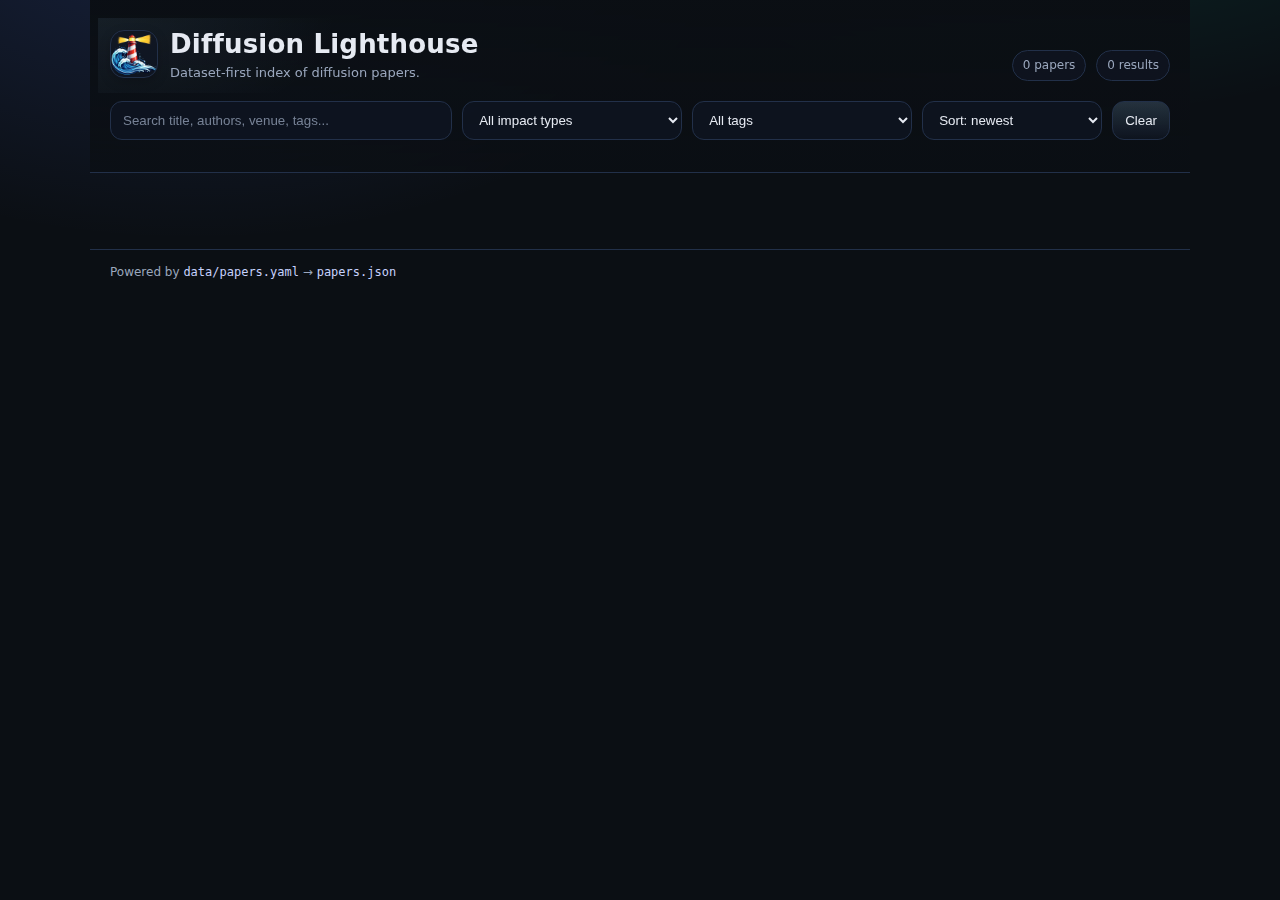
<file: site/index.html>
<!doctype html>
<html lang="en">
  <head>
    <meta charset="utf-8" />
    <meta name="viewport" content="width=device-width,initial-scale=1" />
    <title>Diffusion Lighthouse</title>

    <link rel="stylesheet" href="style.css" />

    <link rel="icon" type="image/png" sizes="32x32" href="public/assets/brand/favicon-32.png" />
    <link rel="icon" type="image/png" sizes="16x16" href="public/assets/brand/favicon-16.png" />
    <link rel="apple-touch-icon" sizes="180x180" href="public/assets/brand/apple-touch-icon.png" />
    <meta name="theme-color" content="#0b0f14" />
  </head>

  <body>
    <header class="container">
      <div class="hero">
        <div class="brand">
          <div class="brandRow">
            <img class="logo" src="public/assets/brand/logo.png" alt="Diffusion Lighthouse logo" />
            <div>
              <h1>Diffusion Lighthouse</h1>
              <p>Dataset-first index of diffusion papers.</p>
            </div>
          </div>
        </div>

        <div class="kpis">
          <div class="kpi"><span id="total">0</span> papers</div>
          <div class="kpi"><span id="count">0</span> results</div>
        </div>
      </div>

      <div class="controls">
        <input id="q" type="search" placeholder="Search title, authors, venue, tags..." autocomplete="off" />

        <select id="impact">
          <option value="">All impact types</option>
        </select>

        <select id="tag">
          <option value="">All tags</option>
        </select>

        <select id="sort">
          <option value="new">Sort: newest</option>
          <option value="old">Sort: oldest</option>
          <option value="title">Sort: title</option>
          <option value="cites">Sort: citations</option>
        </select>

        <button id="clear" type="button">Clear</button>
      </div>

      <!-- JS will populate this from papers.json (citations_meta) -->
      <div class="smallMeta" id="citeMeta" style="margin-top:6px;"></div>
    </header>

    <main class="container">
      <div id="list" class="list"></div>
    </main>

    <footer class="container muted footer">
      <span>Powered by <code>data/papers.yaml</code> → <code>papers.json</code></span>
    </footer>

    <!-- Cite modal -->
    <div class="modal" id="citeModal" aria-hidden="true">
      <div class="modalOverlay" id="citeOverlay"></div>
      <div class="modalPanel" role="dialog" aria-modal="true" aria-labelledby="citeTitle">
        <div class="modalHeader">
          <div>
            <div class="modalTitle" id="citeTitle">Cite</div>
            <div class="modalSubtitle" id="citeSubtitle"></div>
          </div>
          <button class="iconBtn" id="citeClose" type="button" aria-label="Close">✕</button>
        </div>

        <textarea class="bibtexBox" id="bibtexBox" spellcheck="false"></textarea>

        <div class="modalActions">
          <button id="copyBibtex" type="button">Copy BibTeX</button>
          <a id="openScholar" class="linkBtn" href="#" target="_blank" rel="noreferrer">Open Scholar</a>
          <button id="closeBibtex" type="button" class="ghostBtn">Close</button>
        </div>

        <div class="modalFootnote" id="citeFootnote"></div>
      </div>
    </div>


    <script src="app.js"></script>
  </body>
</html>
</file>
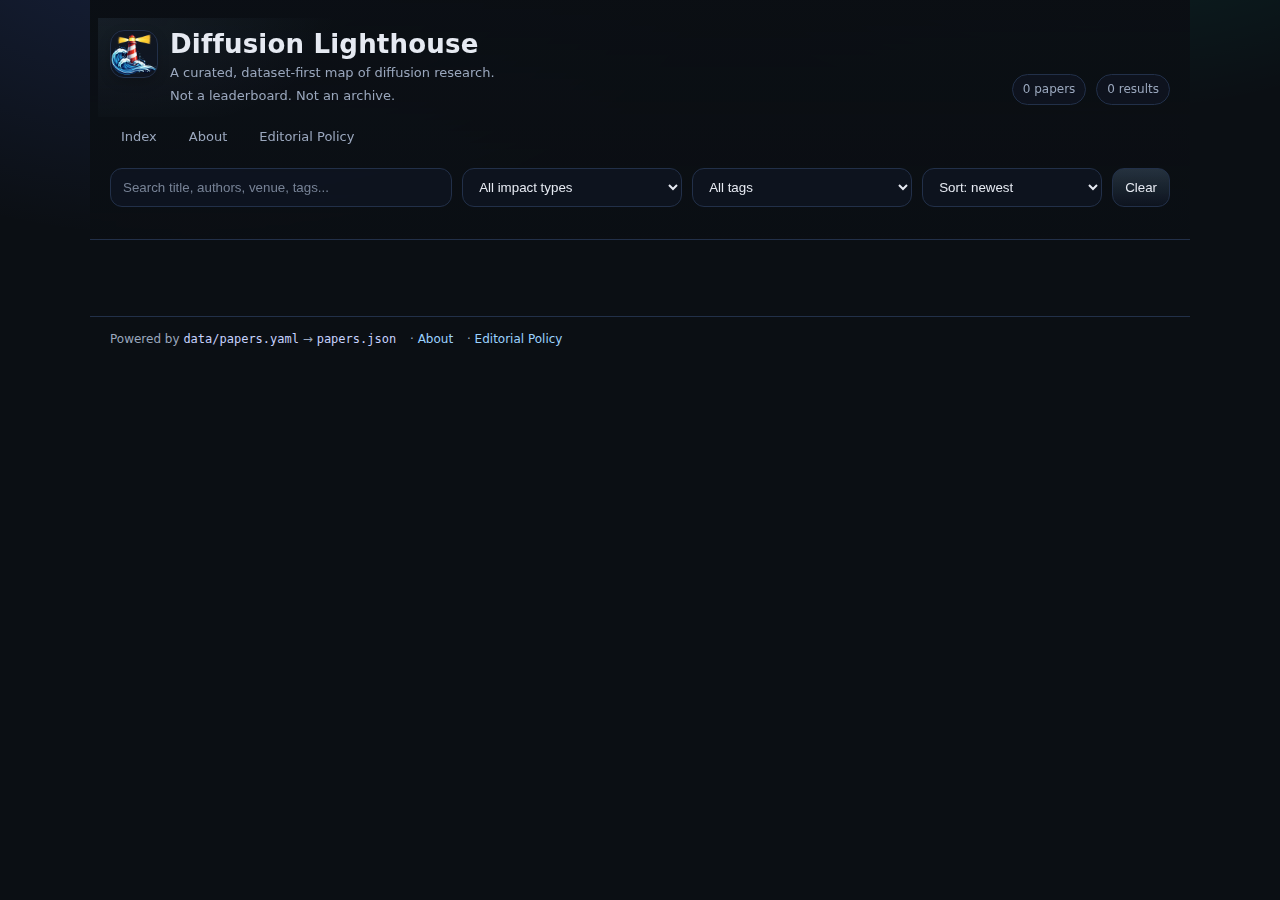
<file: site/about/index.html>
<!doctype html>
<html lang="en">
  <head>
    <meta charset="utf-8" />
    <meta name="viewport" content="width=device-width,initial-scale=1" />
    <title>Diffusion Lighthouse</title>

    <!-- IMPORTANT: single base, so assets resolve from /site/ when page is /site/about/ -->
    <base href="../" />

    <!-- Force route BEFORE app.js loads -->
    <script>
      window.__DL_FORCE_ROUTE__ = "about";
    </script>

    <link rel="stylesheet" href="style.css" />

    <link rel="icon" type="image/png" sizes="32x32" href="public/assets/brand/favicon-32.png" />
    <link rel="icon" type="image/png" sizes="16x16" href="public/assets/brand/favicon-16.png" />
    <link rel="apple-touch-icon" sizes="180x180" href="public/assets/brand/apple-touch-icon.png" />
    <meta name="theme-color" content="#0b0f14" />

    <!-- Load app.js ONCE -->
    <script src="app.js" defer></script>
  </head>

  <body>
    <header class="container">
      <div class="hero">
        <div class="brand">
          <div class="brandRow">
            <img class="logo" src="public/assets/brand/logo.png" alt="Diffusion Lighthouse logo" />
            <div>
              <h1>Diffusion Lighthouse</h1>
              <p>A curated, dataset-first map of diffusion research.</p>
              <p class="muted" style="margin-top:6px;">Not a leaderboard. Not an archive.</p>
            </div>
          </div>
        </div>

        <div class="kpis">
          <div class="kpi"><span id="total">0</span> papers</div>
          <div class="kpi"><span id="count">0</span> results</div>
        </div>
      </div>

      <!-- NAV -->
      <nav class="subnav" aria-label="Primary">
        <a href="/" data-nav="index" class="subnavLink" id="navIndex">Index</a>
        <a href="/about" data-nav="about" class="subnavLink" id="navAbout">About</a>
        <a href="/editorial-policy" data-nav="policy" class="subnavLink" id="navPolicy">Editorial Policy</a>
      </nav>

      <div class="controls" id="controls">
        <input id="q" type="search" placeholder="Search title, authors, venue, tags..." autocomplete="off" />

        <select id="impact">
          <option value="">All impact types</option>
        </select>

        <select id="tag">
          <option value="">All tags</option>
        </select>

        <select id="sort">
          <option value="new">Sort: newest</option>
          <option value="old">Sort: oldest</option>
          <option value="title">Sort: title</option>
          <option value="cites">Sort: citations</option>
        </select>

        <button id="clear" type="button">Clear</button>
      </div>

      <!-- JS will populate this from papers.json (citations_meta) -->
      <div class="smallMeta" id="citeMeta" style="margin-top:6px;"></div>
    </header>

    <!-- INDEX -->
    <main class="container" id="indexMain">
      <div id="indexIntro"></div>
      <div id="list" class="list"></div>
    </main>

    <!-- ABOUT PAGE -->
    <main class="container" id="aboutMain" hidden>
      <article class="policy">
        <div class="policyTop">
          <h2>How to read Diffusion Lighthouse</h2>
          <p class="muted" style="margin-top:6px;">
            A curated, dataset-first map of diffusion research. Not a leaderboard. Not an archive.
          </p>

          <p style="margin-top:12px;">
            <a class="linkBtn" href="/" data-nav="index">← Back to index</a>
          </p>
        </div>

        <section class="policyCard">
          <p style="margin-top:0;">
            <strong>Diffusion Lighthouse</strong> helps you navigate the diffusion literature by making
            editorial judgment explicit.
            It is not an exhaustive index and it does not rank papers by performance.
            Instead, it surfaces work that shaped how diffusion models are conceptualized and used.
          </p>
          <p class="muted" style="margin-top:10px; margin-bottom:0;">
            Benchmarks are context. Datasets define regimes. <strong>Ideas are the map.</strong>
          </p>
        </section>

        <section class="policySection">
          <h3>What “dataset-first” means</h3>
          <p class="muted">
            Papers are interpreted relative to the data distributions they target
            (images, text–image pairs, scale regimes, modalities),
            not primarily by benchmark scores.
          </p>
          <p class="muted">
            Dataset focus helps clarify where a method applies,
            which claims are comparable,
            and why certain ideas mattered at the time they were introduced.
          </p>
        </section>

        <section class="policySection">
          <h3>The inclusion bar</h3>
          <p class="muted">
            Most papers are excluded. Inclusion is editorial: a paper must be central to diffusion and deliver a lasting conceptual,
            methodological, or dataset-level contribution.
          </p>
          <p class="muted" style="margin-top:10px;">
            Read the full policy on <a href="/editorial-policy" data-nav="policy">Editorial Policy</a>.
          </p>
        </section>

        <section class="policySection">
          <h3>Publication labels</h3>
          <div class="policyCard">
            <ul class="muted" style="margin:0; padding-left:18px;">
              <li style="margin:8px 0;">
                <strong>Peer-reviewed</strong>: accepted at a major conference or journal; canonical proceedings/journal links are shown.
              </li>
              <li style="margin:8px 0;">
                <strong>Canonical preprint</strong>: included only by exception when a technical report defined a direction before formal publication
                and has clear downstream lineage. These entries are explicitly labeled and include an editorial note.
              </li>
            </ul>
          </div>
        </section>

        <section class="policySection">
          <h3>Relations: why the map matters</h3>
          <p class="muted">
            Relations are editorial claims (e.g., “builds on”, “unifies”, “simplifies”).
            They turn a list into a map: follow how ideas propagate from foundations → refinements → systems.
          </p>
        </section>

        <section class="policySection">
          <h3>Citations are context</h3>
          <div class="policyCard">
            <p class="muted" style="margin-top:0;">
              “Cited by X” is a best-effort snapshot (and may come from different sources).
              It is not real-time, and it is not a ranking signal.
              Lighthouse uses citations only as historical context.
            </p>
            <p class="muted" style="margin-bottom:0;">
              Tip: sort by citations for a rough “gravity well” view — then open papers to read the <em>why</em> and the <em>relations</em>.
            </p>
          </div>

          <p style="margin-top:14px;">
            <a class="linkBtn" href="/" data-nav="index">← Back to index</a>
          </p>
        </section>
      </article>
    </main>

    <!-- EDITORIAL POLICY PAGE -->
    <main class="container" id="policyMain" hidden>
      <!-- (keep your existing policy content here) -->
    </main>

    <footer class="container muted footer">
      <span>Powered by <code>data/papers.yaml</code> → <code>papers.json</code></span>
      <span style="margin-left:10px;">·</span>
      <a href="/about" data-nav="about">About</a>
      <span style="margin-left:10px;">·</span>
      <a href="/editorial-policy" data-nav="policy">Editorial Policy</a>
    </footer>

    <!-- Modals (keep your existing modal markup here exactly as in index.html) -->
  </body>
</html>
</file>
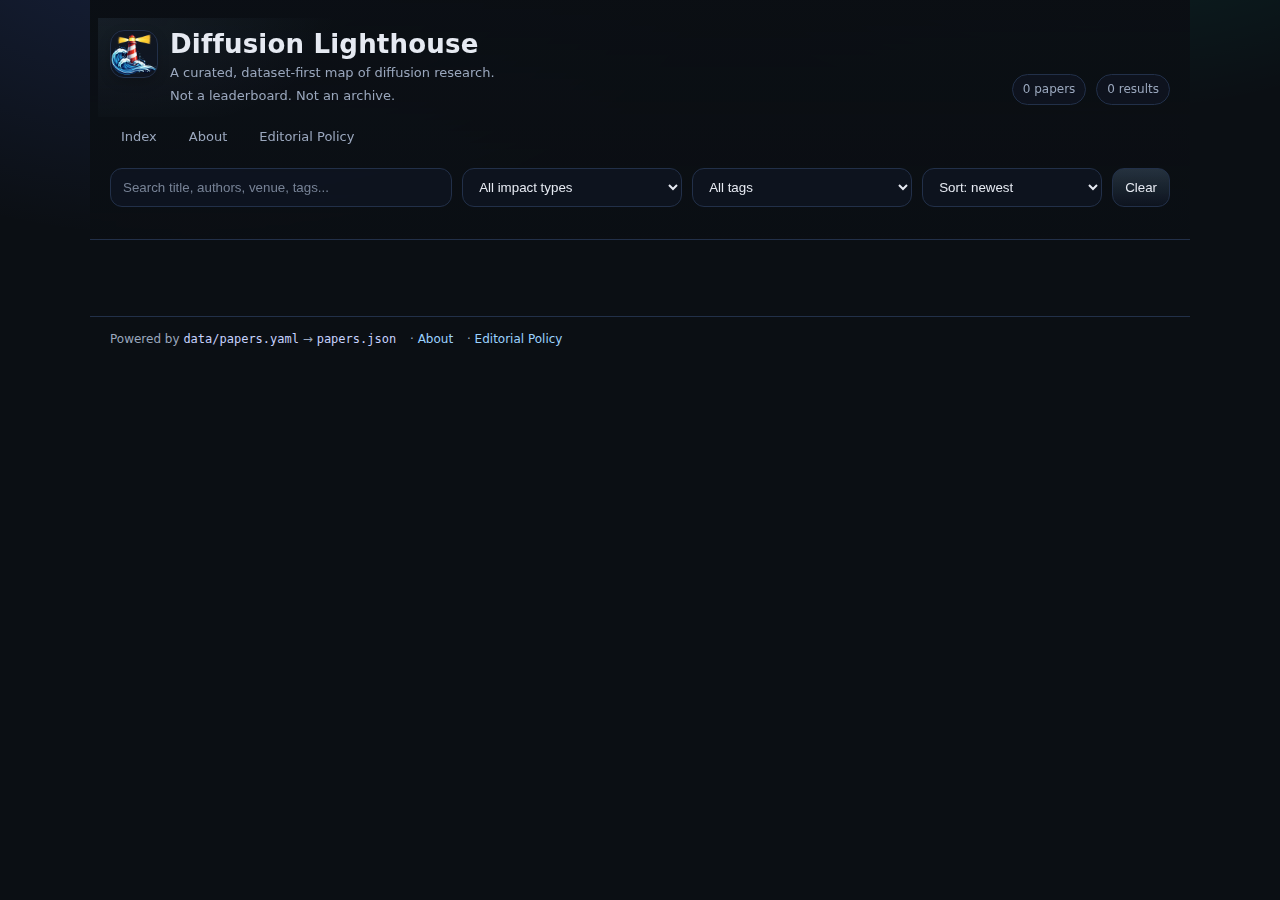
<file: site/editorial-policy/index.html>
<!doctype html>
<html lang="en">
<head>
  <meta charset="utf-8"/>
  <meta name="viewport" content="width=device-width,initial-scale=1"/>
  <title>Diffusion Lighthouse</title>

  <base href="../"/>

  <script>
    window.__DL_FORCE_ROUTE__ = "policy";
  </script>

  <link rel="stylesheet" href="style.css"/>

  <link rel="icon" type="image/png" sizes="32x32" href="public/assets/brand/favicon-32.png"/>
  <link rel="icon" type="image/png" sizes="16x16" href="public/assets/brand/favicon-16.png"/>
  <link rel="apple-touch-icon" sizes="180x180" href="public/assets/brand/apple-touch-icon.png"/>
  <meta name="theme-color" content="#0b0f14"/>

  <script src="app.js" defer></script>
</head>


  <body>
    <header class="container">
      <div class="hero">
        <div class="brand">
          <div class="brandRow">
            <img class="logo" src="public/assets/brand/logo.png" alt="Diffusion Lighthouse logo" />
            <div>
              <h1>Diffusion Lighthouse</h1>
              <p>A curated, dataset-first map of diffusion research.</p>
              <p class="muted" style="margin-top:6px;">Not a leaderboard. Not an archive.</p>
            </div>
          </div>
        </div>

        <div class="kpis">
          <div class="kpi"><span id="total">0</span> papers</div>
          <div class="kpi"><span id="count">0</span> results</div>
        </div>
      </div>

      <!-- NAV -->
      <nav class="subnav" aria-label="Primary">
        <a href="/" data-nav="index" class="subnavLink" id="navIndex">Index</a>
        <a href="/about" data-nav="about" class="subnavLink" id="navAbout">About</a>
        <a href="/editorial-policy" data-nav="policy" class="subnavLink" id="navPolicy">Editorial Policy</a>
      </nav>

      <div class="controls" id="controls">
        <input id="q" type="search" placeholder="Search title, authors, venue, tags..." autocomplete="off" />

        <select id="impact">
          <option value="">All impact types</option>
        </select>

        <select id="tag">
          <option value="">All tags</option>
        </select>

        <select id="sort">
          <option value="new">Sort: newest</option>
          <option value="old">Sort: oldest</option>
          <option value="title">Sort: title</option>
          <option value="cites">Sort: citations</option>
        </select>

        <button id="clear" type="button">Clear</button>
      </div>

      <!-- JS will populate this from papers.json (citations_meta) -->
      <div class="smallMeta" id="citeMeta" style="margin-top:6px;"></div>
    </header>

    <!-- INDEX -->
    <main class="container" id="indexMain">
      <!-- app.js renders intro/explainer here once -->
      <div id="indexIntro"></div>

      <div id="list" class="list"></div>
    </main>

    <!-- ABOUT PAGE (hidden by default; app.js toggles) -->
    <main class="container" id="aboutMain" hidden>
      <article class="policy">
        <div class="policyTop">
          <h2>How to read Diffusion Lighthouse</h2>
          <p class="muted" style="margin-top:6px;">
            A curated, dataset-first map of diffusion research. Not a leaderboard. Not an archive.
          </p>

          <p style="margin-top:12px;">
            <a class="linkBtn" href="/" data-nav="index">← Back to index</a>
          </p>
        </div>

        <section class="policyCard">
          <p style="margin-top:0;">
            <strong>Diffusion Lighthouse</strong> helps you navigate the diffusion literature by making
            editorial judgment explicit.
            It is not an exhaustive index and it does not rank papers by performance.
            Instead, it surfaces work that shaped how diffusion models are conceptualized and used.
          </p>
          <p class="muted" style="margin-top:10px; margin-bottom:0;">
            Benchmarks are context. Datasets define regimes. <strong>Ideas are the map.</strong>
          </p>
        </section>

        <section class="policySection">
          <h3>What “dataset-first” means</h3>
          <p class="muted">
            Papers are interpreted relative to the data distributions they target
            (images, text–image pairs, scale regimes, modalities),
            not primarily by benchmark scores.
          </p>
          <p class="muted">
            Dataset focus helps clarify where a method applies,
            which claims are comparable,
            and why certain ideas mattered at the time they were introduced.
          </p>
        </section>

        <section class="policySection">
          <h3>The inclusion bar</h3>
          <p class="muted">
            Most papers are excluded. Inclusion is editorial: a paper must be central to diffusion and deliver a lasting conceptual,
            methodological, or dataset-level contribution.
          </p>
          <p class="muted" style="margin-top:10px;">
            Read the full policy on <a href="/editorial-policy" data-nav="policy">Editorial Policy</a>.
          </p>
        </section>

        <section class="policySection">
          <h3>Publication labels</h3>
          <div class="policyCard">
            <ul class="muted" style="margin:0; padding-left:18px;">
              <li style="margin:8px 0;">
                <strong>Peer-reviewed</strong>: accepted at a major conference or journal; canonical proceedings/journal links are shown.
              </li>
              <li style="margin:8px 0;">
                <strong>Canonical preprint</strong>: included only by exception when a technical report defined a direction before formal publication
                and has clear downstream lineage. These entries are explicitly labeled and include an editorial note.
              </li>
            </ul>
          </div>
        </section>

        <section class="policySection">
          <h3>Relations: why the map matters</h3>
          <p class="muted">
            Relations are editorial claims (e.g., “builds on”, “unifies”, “simplifies”).
            They turn a list into a map: follow how ideas propagate from foundations → refinements → systems.
          </p>
        </section>

        <section class="policySection">
          <h3>Citations are context</h3>
          <div class="policyCard">
            <p class="muted" style="margin-top:0;">
              “Cited by X” is a best-effort snapshot (and may come from different sources).
              It is not real-time, and it is not a ranking signal.
              Lighthouse uses citations only as historical context.
            </p>
            <p class="muted" style="margin-bottom:0;">
              Tip: sort by citations for a rough “gravity well” view — then open papers to read the <em>why</em> and the <em>relations</em>.
            </p>
          </div>

          <p style="margin-top:14px;">
            <a class="linkBtn" href="/" data-nav="index">← Back to index</a>
          </p>
        </section>
      </article>
    </main>

    <!-- EDITORIAL POLICY PAGE (hidden by default; app.js toggles) -->
    <main class="container" id="policyMain" hidden>
      <article class="policy">
        <div class="policyTop">
          <h2>Editorial Policy</h2>
          <p class="muted" style="margin-top:6px;">
            How papers get included in Diffusion Lighthouse — and why we intentionally say “no” more than “yes”.
          </p>

          <p style="margin-top:12px;">
            <a class="linkBtn" href="/" data-nav="index">← Back to index</a>
          </p>
        </div>

        <section class="policyCard">
          <p style="margin-top:0;">
            Diffusion Lighthouse is a <strong>curated, dataset-first map of diffusion research</strong>.
            Inclusion is editorial, not automatic.
            The goal is clarity, not completeness.
          </p>
        </section>

        <section class="policySection">
          <h3>Scope</h3>
          <p class="muted">
            Lighthouse includes papers where <strong>diffusion models are the primary modeling framework</strong>
            (or a documented direct ancestor),
            and where the contribution meaningfully advances understanding, methodology, or applicability
            of diffusion-based generative modeling.
          </p>
        </section>

        <section class="policySection">
          <h3>Inclusion Criteria</h3>
          <p class="muted">
            A paper must satisfy <strong>all Core Criteria</strong> and <strong>at least one Contribution Criterion</strong>.
          </p>

          <div class="policyCard">
            <h4>Core Criteria (required)</h4>
            <ol class="muted">
              <li>
                <strong>Peer-reviewed-first</strong> — canonical proceedings or journal links are shown whenever available.
                <em>Canonical preprints</em> are included only by exception and are explicitly labeled with an editorial note.
              </li>
              <li>
                <strong>Central use of diffusion</strong> — diffusion is the main modeling approach,
                not a minor baseline or appendix comparison.
              </li>
              <li>
                <strong>Original contribution</strong> — introduces or meaningfully refines a method, theory,
                modeling assumption, or widely adopted practice. Pure scaling reports without conceptual insight are excluded.
              </li>
              <li>
                <strong>Clear dataset grounding</strong> — clearly specifies the data distribution it models and motivates why
                the approach applies to it. Purely toy or synthetic setups without broader relevance are excluded.
              </li>
            </ol>
          </div>

          <div class="policyCard">
            <h4>Contribution Criteria (≥1 required)</h4>
            <ul class="muted">
              <li><strong>Foundational contribution</strong> — new diffusion formulation, objective, or theoretical interpretation.</li>
              <li><strong>Methodological advancement</strong> — improvements in sampling, conditioning, efficiency, stability, or training dynamics.</li>
              <li><strong>Dataset-level impact</strong> — enables diffusion on a new modality, or makes a previously infeasible dataset tractable.</li>
              <li><strong>Conceptual synthesis</strong> — unifies prior work, clarifies relationships between methods, or becomes a standard reference.</li>
            </ul>
          </div>
        </section>

        <section class="policySection">
          <h3>Canonical preprint exception</h3>
          <div class="policyCard">
            <p class="muted" style="margin-top:0;">
              A paper may be included without peer-reviewed publication only if it is <strong>field-defining</strong>,
              has <strong>clear downstream lineage</strong> in later peer-reviewed work,
              and has <strong>no peer-reviewed substitute</strong>.
              These entries are explicitly labeled as <strong>Canonical preprint</strong> and include an editorial note.
            </p>
            <p class="muted" style="margin-bottom:0;">
              The exception is <strong>rare by design</strong> — it does not apply to routine arXiv submissions, under-review work,
              or short-lived benchmark trends.
            </p>
          </div>
        </section>

        <section class="policySection">
          <h3>What Lighthouse is not</h3>
          <div class="policyCard">
            <ul class="muted">
              <li>Not a leaderboard</li>
              <li>Not an automatic crawler</li>
              <li>Not a complete bibliography</li>
              <li>Not a substitute for reading the papers</li>
            </ul>
          </div>
        </section>

        <section class="policySection">
          <h3>Explicit Exclusions</h3>
          <div class="policyCard">
            <p class="muted">Papers are excluded if they are primarily:</p>
            <ul class="muted">
              <li>Benchmark chasing with marginal gains and no new insight</li>
              <li>Minor architectural tweaks without analysis</li>
              <li>Narrow task-specific tricks that do not generalize</li>
              <li>Redundant reformulations of existing ideas</li>
            </ul>
            <p class="muted" style="margin-top:8px; margin-bottom:0;">Exclusion is a feature, not a limitation.</p>
          </div>
        </section>

        <section class="policySection">
          <h3>Editorial Philosophy</h3>
          <div class="policyCard">
            <ul class="muted">
              <li>
                Lighthouse is <strong>dataset-first</strong> and <strong>idea-centric</strong>:
                benchmarks and metrics are annotations, not organizing principles.
              </li>
              <li>Citation counts provide context, not authority.</li>
              <li>Judgment is explicit, documented, and revisable.</li>
            </ul>
            <p class="muted" style="margin-top:10px; margin-bottom:0;">The goal is not completeness — it is clarity.</p>
          </div>

          <p style="margin-top:14px;">
            <a class="linkBtn" href="/" data-nav="index">← Back to index</a>
          </p>
        </section>
      </article>
    </main>

    <footer class="container muted footer">
      <span>Powered by <code>data/papers.yaml</code> → <code>papers.json</code></span>
      <span style="margin-left:10px;">·</span>
      <a href="/about" data-nav="about">About</a>
      <span style="margin-left:10px;">·</span>
      <a href="/editorial-policy" data-nav="policy">Editorial Policy</a>
    </footer>

    <!-- Cite modal -->
    <div class="modal" id="citeModal" aria-hidden="true">
      <div class="modalOverlay" id="citeOverlay"></div>
      <div class="modalPanel" role="dialog" aria-modal="true" aria-labelledby="citeTitle">
        <div class="modalHeader">
          <div>
            <div class="modalTitle" id="citeTitle">Cite</div>
            <div class="modalSubtitle" id="citeSubtitle"></div>
          </div>
          <button class="iconBtn" id="citeClose" type="button" aria-label="Close">✕</button>
        </div>

        <textarea class="bibtexBox" id="bibtexBox" spellcheck="false"></textarea>

        <div class="modalActions">
          <button id="copyBibtex" type="button">Copy BibTeX</button>
          <a id="openScholar" class="linkBtn" href="#" target="_blank" rel="noreferrer">Open Scholar</a>
          <button id="closeBibtex" type="button" class="ghostBtn">Close</button>
        </div>

        <div class="modalFootnote" id="citeFootnote"></div>
      </div>
    </div>

    <!-- Paper detail modal -->
    <div class="modal" id="paperModal" aria-hidden="true">
      <div class="modalOverlay" id="paperOverlay"></div>

      <div class="modalPanel" role="dialog" aria-modal="true" aria-labelledby="paperTitle">
        <div class="modalHeader">
          <div>
            <div class="modalTitle" id="paperTitle">Paper</div>
            <div class="modalSubtitle" id="paperSubtitle"></div>
          </div>
          <button class="iconBtn" id="paperClose" type="button" aria-label="Close">✕</button>
        </div>

        <div class="badgeRow" id="paperBadges"></div>

        <div class="links" id="paperLinks"></div>

        <div class="why" id="paperWhy"></div>

        <div class="section">
          <div class="sectionTitle">Relations</div>
          <div class="relations" id="paperRelations"></div>
        </div>

        <div class="modalActions">
          <button id="paperCiteBtn" type="button">Cite (BibTeX)</button>
          <button id="paperClose2" type="button" class="ghostBtn">Close</button>
        </div>
      </div>
    </div>
  </body>
</html>
</file>
<file: site/style.css>
/* =========================
   Diffusion Lighthouse — UI
   ========================= */

:root{
  --bg:#0b0f14;
  --panel:#0f1623;
  --panel-soft:#0b1220;
  --text:#e6eaf2;
  --muted:#9aa7bd;
  --border:#223049;
  --chip:#111b2f;
  --link:#9bd2ff;

  --shadow-lg: 0 10px 30px rgba(0,0,0,.25);
  --shadow-sm: 0 4px 12px rgba(0,0,0,.2);

  --radius-lg:16px;
  --radius-md:12px;
}

/* Reset */
*{ box-sizing:border-box }
html,body{ height:100% }

body{
  margin:0;
  font-family: ui-sans-serif, system-ui, -apple-system, Segoe UI, Roboto, Helvetica, Arial;
  background:
    radial-gradient(1000px 600px at 15% -10%, rgba(80,120,255,.18), transparent 55%),
    radial-gradient(900px 500px at 85% -15%, rgba(0,255,210,.10), transparent 50%),
    var(--bg);
  color:var(--text);
  line-height:1.45;
}

/* =========================
   Layout
   ========================= */

.container{
  max-width:1100px;
  margin:0 auto;
  padding:20px;
}

header{
  position:sticky;
  top:0;
  z-index:10;
  background: linear-gradient(
    rgba(11,15,20,.98),
    rgba(11,15,20,.82)
  );
  backdrop-filter: blur(10px);
  border-bottom:1px solid var(--border);
}

.hero{
  display:flex;
  align-items:flex-end;
  justify-content:space-between;
  gap:16px;
  padding:10px 0 6px;
}

/* =========================
   Branding
   ========================= */

.brandRow{
  display:flex;
  align-items:flex-start;
  gap:12px;
}

.logo{
  width:48px;
  height:48px;
  flex-shrink:0;
  border-radius:14px;
  border:1px solid var(--border);
  background: rgba(15,22,35,.65);
  box-shadow: var(--shadow-sm);
  object-fit:contain;
}

.brand h1{
  margin:0;
  font-size:26px;
  letter-spacing:.2px;
  line-height:1.15;
}

.brand p{
  margin:6px 0 0;
  color:var(--muted);
  font-size:14px;
  line-height:1.35;
}

.brandRow p{
  margin:4px 0 0;
  color:var(--muted);
  font-size:13px;
}

/* =========================
   Subnav (Index / Editorial Policy)
   ========================= */

.subnav{
  display:flex;
  gap:10px;
  align-items:center;
  margin-top:10px;
  margin-bottom:4px;
}

.subnavLink{
  display:inline-flex;
  align-items:center;
  padding:6px 10px;
  border-radius:999px;
  border:1px solid transparent;
  color:var(--muted);
  text-decoration:none;
  background: transparent;
  font-size:13px;
}

.subnavLink:hover{
  border-color: rgba(155,210,255,.35);
  color: var(--text);
  background: rgba(15,22,35,.35);
  text-decoration:none;
}

.subnavLink.active{
  border-color: rgba(155,210,255,.35);
  color: var(--text);
  background: rgba(15,22,35,.55);
}

/* =========================
   KPIs / Pills
   ========================= */

.kpis{
  display:flex;
  gap:10px;
  flex-wrap:wrap;
  justify-content:flex-end;
}

.kpi{
  border:1px solid var(--border);
  background: rgba(15,22,35,.7);
  border-radius:999px;
  padding:6px 10px;
  font-size:12px;
  color:var(--muted);
}

/* =========================
   Controls
   ========================= */

.controls{
  margin:14px 0 12px;
  display:grid;
  grid-template-columns: 1fr 220px 220px 180px auto;
  gap:10px;
}

@media (max-width: 900px){
  .controls{
    grid-template-columns:1fr 1fr;
  }
}

input,
select,
button{
  padding:10px 12px;
  border-radius:var(--radius-md);
  border:1px solid var(--border);
  background: rgba(15,22,35,.75);
  color:var(--text);
  outline:none;
}

input::placeholder{
  color:rgba(154,167,189,.75);
}

input:focus,
select:focus{
  border-color: rgba(155,210,255,.55);
  box-shadow: 0 0 0 4px rgba(155,210,255,.10);
}

button{
  cursor:pointer;
  background: linear-gradient(
    180deg,
    rgba(155,210,255,.18),
    rgba(15,22,35,.75)
  );
}

button:hover{
  border-color: rgba(155,210,255,.55);
}

/* =========================
   Main list
   ========================= */

main{
  padding-top:14px;
}

.list{
  display:grid;
  gap:12px;
  margin-top:14px;
}

/* =========================
   Paper cards
   ========================= */

.card{
  border:1px solid var(--border);
  background: linear-gradient(
    180deg,
    rgba(15,22,35,.82),
    rgba(11,18,32,.72)
  );
  border-radius:var(--radius-lg);
  padding:12px 12px 10px;
  box-shadow: var(--shadow-lg);
  transition:
    transform .12s ease,
    border-color .12s ease;
}

.card:hover{
  transform: translateY(-1px);
  border-color: rgba(155,210,255,.40);
}

.cardTop{
  display:flex;
  justify-content:space-between;
  gap:12px;
}

.card h2{
  margin:0;
  font-size:17px;
  line-height:1.25;
}

/* =========================
   Metadata & chips
   ========================= */

.smallMeta{
  color:var(--muted);
  font-size:12px;
  margin-top:4px;
  line-height:1.35;
}

.badgeRow{
  display:flex;
  flex-wrap:wrap;
  gap:8px;
  margin-top:8px;
}

.chip{
  display:inline-flex;
  align-items:center;
  padding:4px 10px;
  border:1px solid var(--border);
  background: rgba(17,27,47,.85);
  border-radius:999px;
  font-size:12px;
  color:var(--muted);
  white-space:nowrap;
}

/* =========================
   Links & description
   ========================= */

.links{
  margin-top:8px;
  display:flex;
  gap:12px;
  flex-wrap:wrap;
}

a{
  color:var(--link);
  text-decoration:none;
}

a:hover{
  text-decoration:underline;
}

.why{
  margin-top:8px;
  color: rgba(230,234,242,.92);
  line-height:1.45;
  font-size:13px;
}

/* =========================
   Footer
   ========================= */

.footer{
  border-top:1px solid var(--border);
  margin-top:22px;
  padding-top:14px;
  font-size:12px;
  color:var(--muted);
}

code{
  color:#c7d2fe;
}

/* =========================
   Cite button + modal
   ========================= */

.cardActions{
  margin-top: 10px;
  display: flex;
  gap: 10px;
  flex-wrap: wrap;
  align-items: center;
}

.citeBtn{
  display:inline-flex;
  align-items:center;
  gap:6px;
  padding:8px 10px;
  border-radius:12px;
  border:1px solid var(--border);
  background: rgba(15,22,35,.2);
  color:var(--text);
  cursor:pointer;
  line-height: 1;
}

.citeBtn:hover{
  border-color: rgba(155,210,255,.55);
}

.citeIcon{
  width:16px;
  height:16px;
}

/* Modal */
.modal{
  position: fixed;
  inset: 0;
  display: none;
  z-index: 50;
}

.modal[aria-hidden="false"]{
  display: block;
}

.modalOverlay{
  position: absolute;
  inset: 0;
  background: rgba(0,0,0,.55);
  backdrop-filter: blur(6px);
}

.modalPanel{
  position: relative;
  max-width: 820px;
  margin: 8vh auto;
  background: linear-gradient(180deg, rgba(15,22,35,.95), rgba(11,18,32,.92));
  border: 1px solid var(--border);
  border-radius: var(--radius-lg);
  box-shadow: var(--shadow-lg);
  padding: 14px;
}

.modalHeader{
  display: flex;
  justify-content: space-between;
  align-items: flex-start;
  gap: 14px;
  margin-bottom: 10px;
}

.modalTitle{
  font-size: 16px;
  font-weight: 700;
}

.modalSubtitle{
  color: var(--muted);
  font-size: 12px;
  margin-top: 4px;
}

.iconBtn{
  border: 1px solid var(--border);
  background: rgba(15,22,35,.75);
  color: var(--text);
  border-radius: 10px;
  padding: 6px 10px;
  cursor: pointer;
}

.iconBtn:hover{
  border-color: rgba(155,210,255,.55);
}

.bibtexBox{
  width: 100%;
  min-height: 280px;
  resize: vertical;
  border-radius: var(--radius-md);
  border: 1px solid var(--border);
  background: rgba(10,16,28,.8);
  color: var(--text);
  padding: 12px;
  font-family: ui-monospace, SFMono-Regular, Menlo, Monaco, Consolas, "Liberation Mono", "Courier New", monospace;
  font-size: 12px;
  line-height: 1.4;
}

.modalActions{
  display: flex;
  gap: 10px;
  flex-wrap: wrap;
  justify-content: flex-end;
  margin-top: 10px;
}

.ghostBtn{
  background: rgba(15,22,35,.2);
}

.linkBtn{
  display: inline-flex;
  align-items: center;
  padding: 10px 12px;
  border-radius: var(--radius-md);
  border: 1px solid var(--border);
  background: rgba(15,22,35,.2);
  color: var(--text);
  text-decoration: none;
  line-height: 1.2;
  font-size: 13px;
  box-sizing: border-box;
}

.linkBtn:hover{
  border-color: rgba(155,210,255,.55);
  text-decoration: none;
}

.modalFootnote{
  margin-top: 10px;
  color: var(--muted);
  font-size: 12px;
}

.links{
  margin-top:10px;
  display:flex;
  gap:12px;
  flex-wrap:wrap;
  align-items:center;
}

/* Make link-actions consistent (anchors + buttons) */
.links a,
.links button.linkAction{
  display:inline-flex;
  align-items:center;
  gap:6px;

  padding:0;
  border:0;
  background:transparent;
  color:var(--link);
  font: inherit;
  cursor:pointer;
}

.links a:hover,
.links button.linkAction:hover{
  text-decoration:underline;
}

.links .citeIcon{
  width:15px;
  height:15px;
  opacity: .95;
  transform: translateY(1px);
}

.section{
  margin-top: 14px;
  padding-top: 12px;
  border-top: 1px solid var(--border);
}

.sectionTitle{
  font-size: 12px;
  color: var(--muted);
  margin-bottom: 8px;
  letter-spacing: .2px;
}

.relations{
  display: grid;
  gap: 8px;
}

.relationItem{
  display:flex;
  flex-wrap:wrap;
  gap:8px;
  align-items:center;
  color: var(--text);
  font-size: 13px;
}

.relationType{
  display:inline-flex;
  align-items:center;
  padding: 4px 10px;
  border-radius: 999px;
  border: 1px solid var(--border);
  background: rgba(17,27,47,.55);
  color: var(--muted);
  font-size: 12px;
}

.relationLink{
  color: var(--link);
  cursor: pointer;
  text-decoration: none;
}

.relationLink:hover{
  text-decoration: underline;
}

.brand{
  position:relative;
}

.brand::before{
  content:"";
  position:absolute;
  inset:-12px;
  background: radial-gradient(400px 200px at 0% 0%, rgba(155,210,255,.08), transparent 60%);
  z-index:-1;
}

/* =========================
   FINAL: Make PDF/DOI/PDF-like pills match Cite/Details sizing exactly
   (this targets runtime <a class="linkBtn"> inside cards/modals)
   ========================= */

.cardActions a.linkBtn,
#paperLinks a.linkBtn{
  padding: 8px 10px !important;
  border-radius: 12px !important;
  line-height: 1 !important;
  font-size: 13px !important;
  display: inline-flex !important;
  align-items: center !important;
  box-sizing: border-box !important;
}


.relationsPreview {
  margin-top: 10px;
  display: flex;
  flex-wrap: wrap;
  gap: 8px;
}

.relChip {
  display: inline-flex;
  gap: 6px;
  align-items: baseline;
  padding: 6px 10px;
  border-radius: 999px;
  border: 1px solid rgba(255,255,255,0.08);
  background: rgba(255,255,255,0.03);
  font-size: 13px;
}

.relType {
  opacity: 0.85;
  font-weight: 600;
}
</file>
